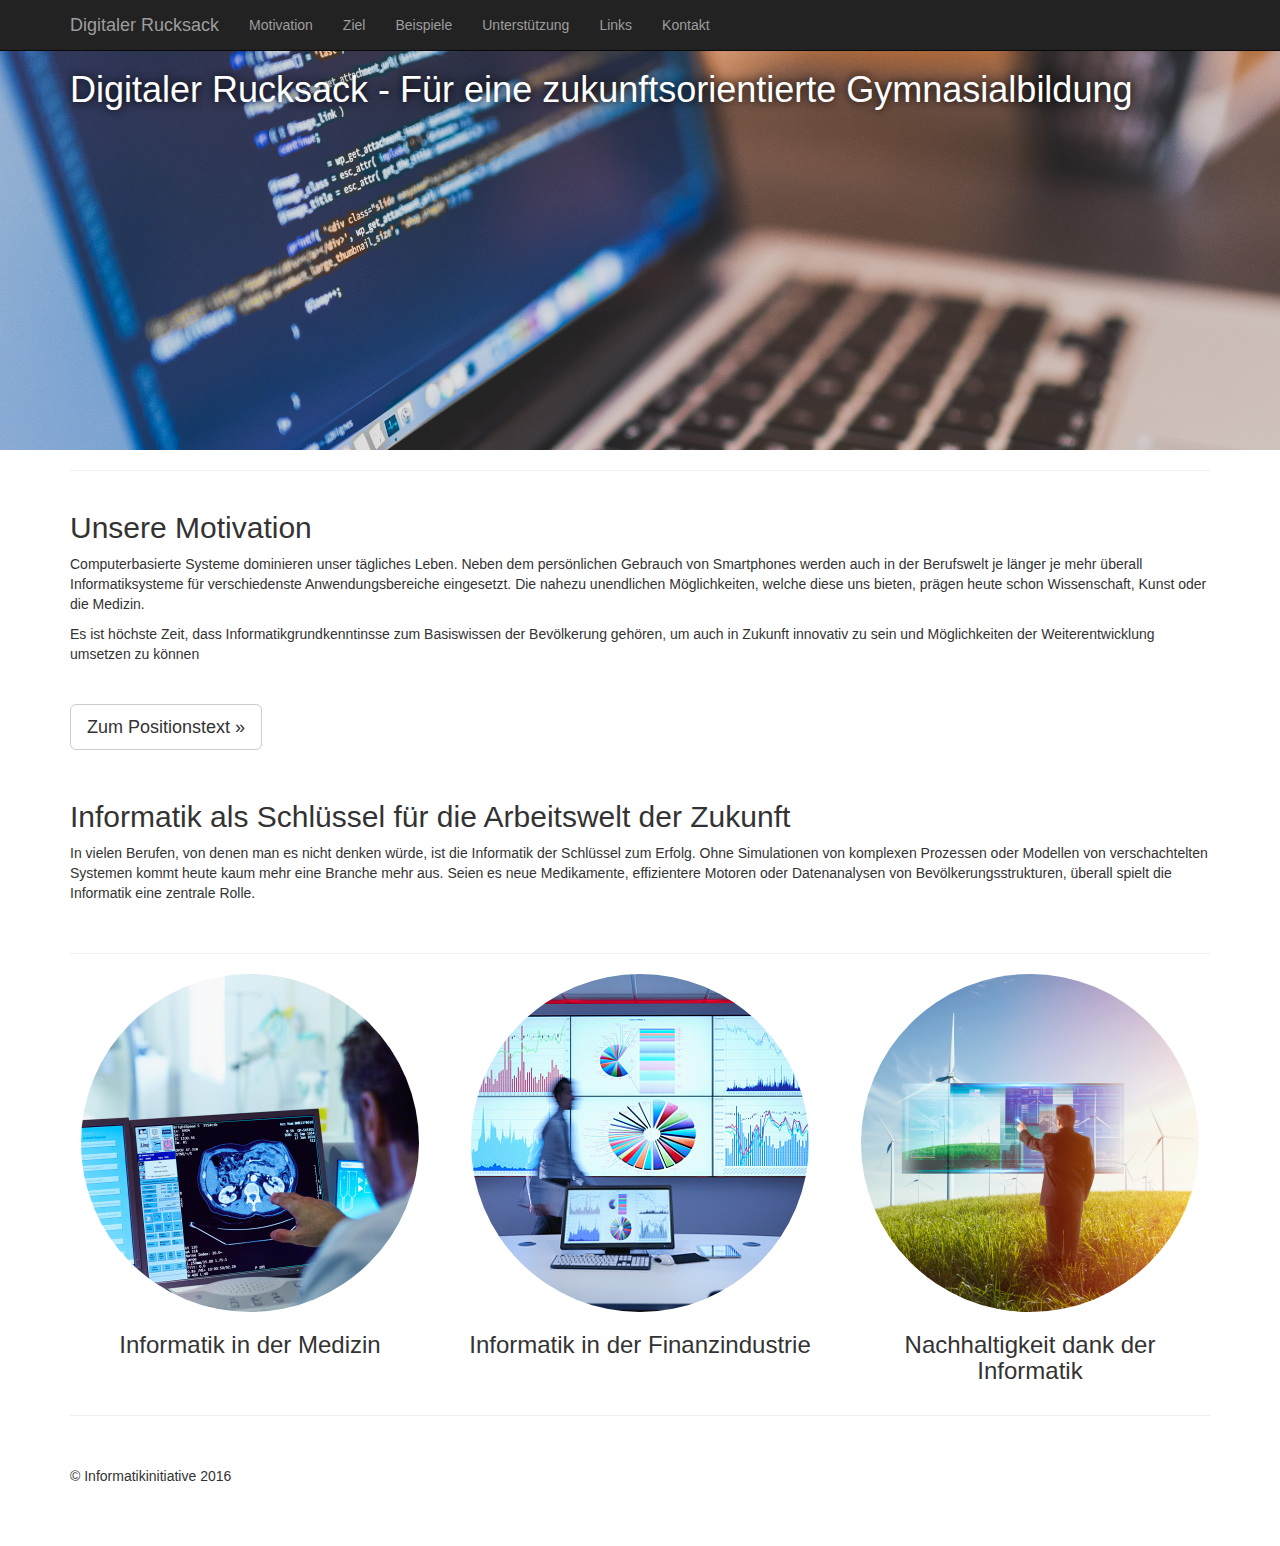
<file: index.html>
<!DOCTYPE html>
<html lang="en">

<head>

    <meta charset="utf-8">
    <meta http-equiv="X-UA-Compatible" content="IE=edge">
    <meta name="viewport" content="width=device-width, initial-scale=1">
    <meta name="description" content="Informatikinitiative">
    <meta name="author" content="Nicolas Degen">

    <title>Informatikinitiative - Für eine zukunftsorientierte Gymnasialbildung</title>

    <!-- Bootstrap Core CSS -->
    <link href="css/bootstrap.min.css" rel="stylesheet">

    <!-- Custom CSS -->
    <link href="css/business-frontpage.css" rel="stylesheet">

    <!-- HTML5 Shim and Respond.js IE8 support of HTML5 elements and media queries -->
    <!-- WARNING: Respond.js doesn't work if you view the page via file:// -->
    <!--[if lt IE 9]>
        <script src="https://oss.maxcdn.com/libs/html5shiv/3.7.0/html5shiv.js"></script>
        <script src="https://oss.maxcdn.com/libs/respond.js/1.4.2/respond.min.js"></script>
    <![endif]-->

</head>

<body>

    <!-- Navigation -->
    <nav class="navbar navbar-inverse navbar-fixed-top" role="navigation">
        <div class="container">
            <!-- Brand and toggle get grouped for better mobile display -->
            <div class="navbar-header">
                <button type="button" class="navbar-toggle" data-toggle="collapse" data-target="#bs-example-navbar-collapse-1">
                    <span class="sr-only">Toggle navigation</span>
                    <span class="icon-bar"></span>
                    <span class="icon-bar"></span>
                    <span class="icon-bar"></span>
                </button>
                <a class="navbar-brand" href="index.html">Digitaler Rucksack</a>
            </div>
            <!-- Collect the nav links, forms, and other content for toggling -->
            <div class="collapse navbar-collapse" id="bs-example-navbar-collapse-1">
                <ul class="nav navbar-nav">
                    <li>
                        <a href="motivation.html">Motivation</a>
                    </li>
                    <li>
                        <a href="ziel.html">Ziel</a>
                    </li>
                    <li>
                        <a href="beispiele.html">Beispiele</a>
                    </li>
                    <li>
                        <a href="unterstuetzung.html">Unterstützung</a>
                    </li>
                     <li>
                        <a href="links.html">Links</a>
                    </li>   				
                    <li>
                        <a href="kontakt.html">Kontakt</a>
                    </li>
                </ul>
            </div>
            <!-- /.navbar-collapse -->
        </div>
        <!-- /.container -->
    </nav>

    <!-- Image Background Page Header -->
    <!-- Note: The background image is set within the business-casual.css file. -->
    <header class="business-header">
        <div class="container">
            <div class="row">
                <div class="col-lg-12">
                    <h1 class="tagline">Digitaler Rucksack - Für eine zukunftsorientierte Gymnasialbildung</h1>
                </div>
            </div>
        </div>
    </header>

    <!-- Page Content -->
    <div class="container">

        <hr>

        <div class="row">
            <div class="col-sm-12">
                <h2>Unsere Motivation</h2>
                <p>Computerbasierte Systeme dominieren unser tägliches Leben. Neben dem persönlichen Gebrauch von Smartphones werden auch in der Berufswelt je länger je mehr überall Informatiksysteme für verschiedenste Anwendungsbereiche eingesetzt. Die nahezu unendlichen Möglichkeiten, welche diese uns bieten, prägen heute schon Wissenschaft, Kunst oder die Medizin.</p>
                <p>Es ist höchste Zeit, dass Informatikgrundkenntinsse zum Basiswissen der Bevölkerung gehören, um auch in Zukunft innovativ zu sein und Möglichkeiten der Weiterentwicklung umsetzen zu können</p>
				<p><br></p>
                <p>
                    <a class="btn btn-default btn-lg" href="motivation.html">Zum Positionstext &raquo;</a>
                </p>
                <p><br></p>
				
                <h2>Informatik als Schlüssel für die Arbeitswelt der Zukunft</h2>
                <p>In vielen Berufen, von denen man es nicht denken würde, ist die Informatik der Schlüssel zum Erfolg. Ohne Simulationen von komplexen Prozessen oder Modellen von verschachtelten Systemen kommt heute kaum mehr eine Branche mehr aus. Seien es neue Medikamente, effizientere Motoren oder Datenanalysen von Bevölkerungsstrukturen, überall spielt die Informatik eine zentrale Rolle.</p>
                <br>
            </div>
        </div>
        <!-- /.row -->

        <hr>

        <div class="row">
            <div class="col-sm-4">
                <img class="img-circle img-responsive img-center" src="images/medicine.jpg" alt="">
                <h3 align=center>Informatik in der Medizin</h3>
            </div>
            <div class="col-sm-4">
                <img class="img-circle img-responsive img-center" src="images/business.jpg" alt="">
                <h3 align=center>Informatik in der Finanzindustrie</h3>
            </div>
            <div class="col-sm-4">
                <img class="img-circle img-responsive img-center" src="images/mixedracebusinessman.jpg" alt="">
                <h3 align=center>Nachhaltigkeit dank der Informatik</h3>
            </div>
        </div>
        <!-- /.row -->

        <hr>

        <!-- Footer -->
        <footer>
            <div class="row">
                <div class="col-lg-12">
                    <p>&copy; Informatikinitiative 2016</p>
                </div>
            </div>
            <!-- /.row -->
        </footer>

    </div>
    <!-- /.container -->

    <!-- jQuery -->
    <script src="js/jquery.js"></script>

    <!-- Bootstrap Core JavaScript -->
    <script src="js/bootstrap.min.js"></script>

</body>

</html>
</file>
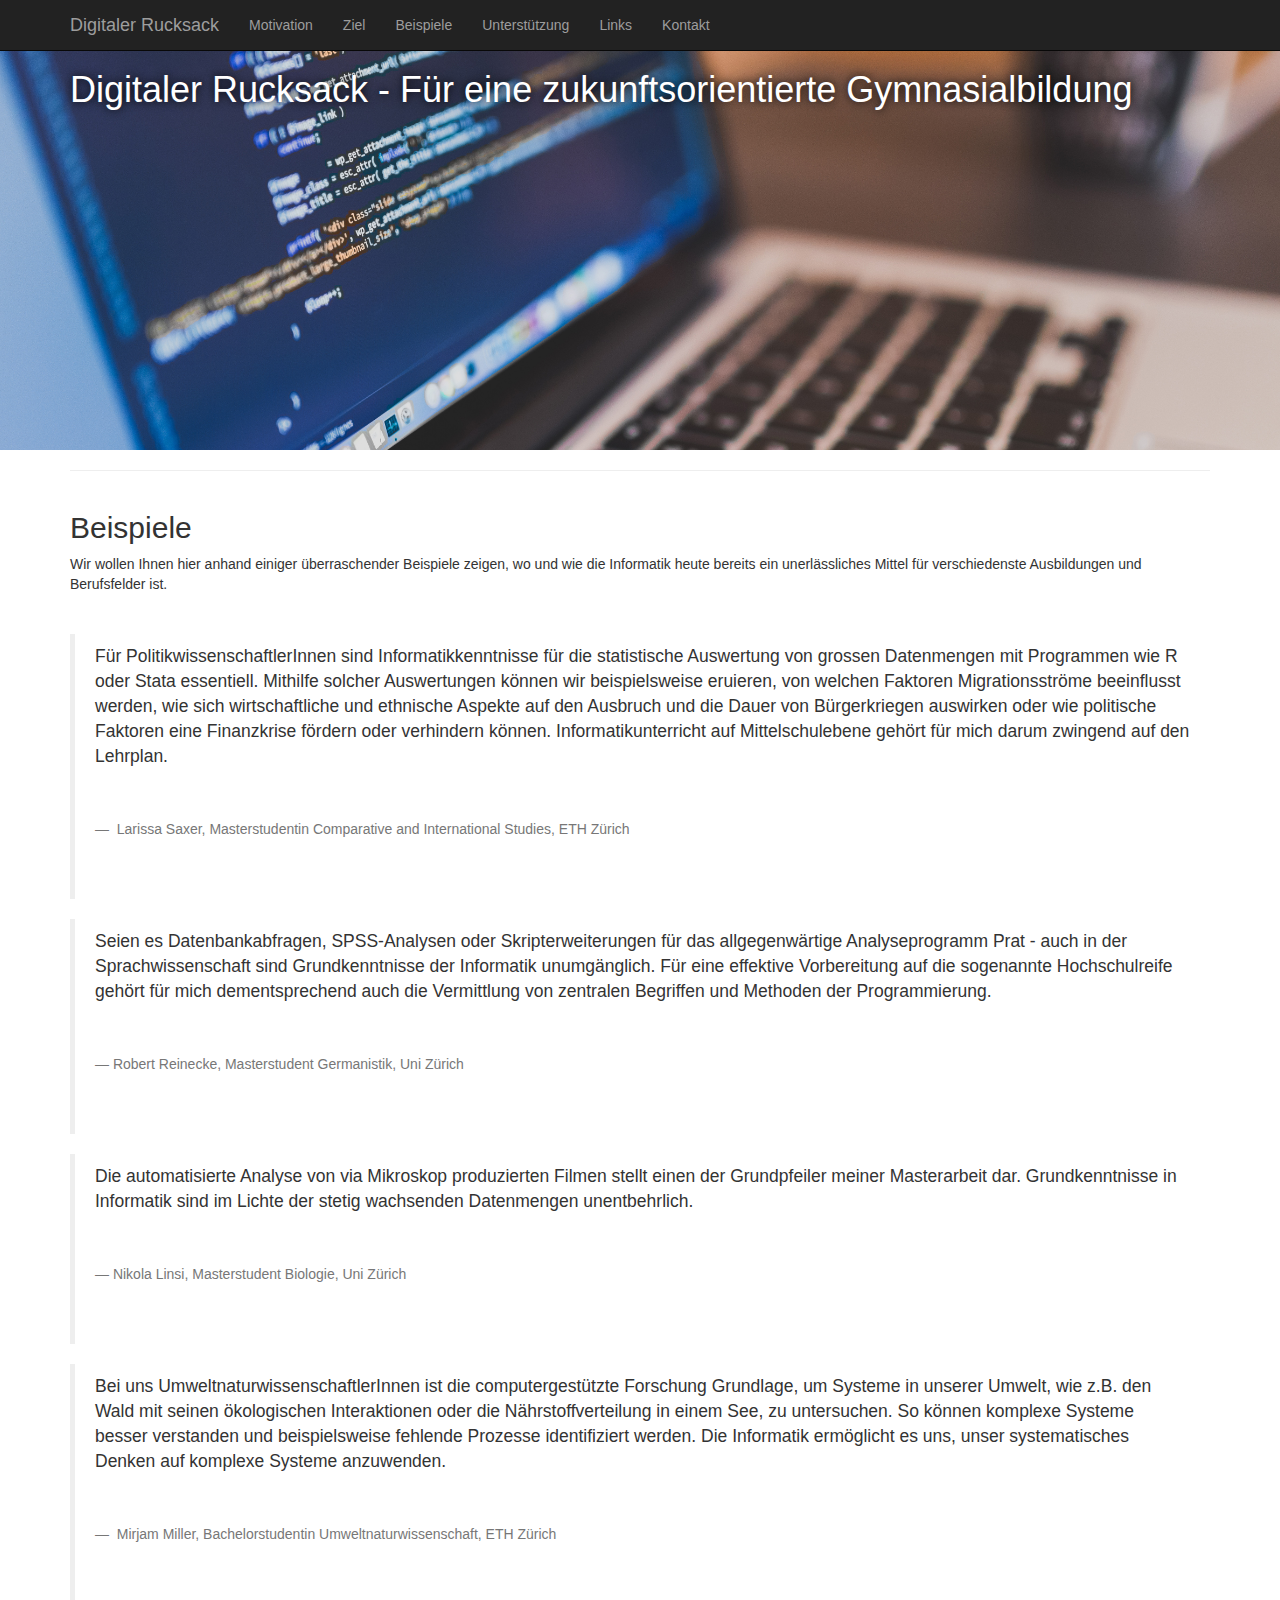
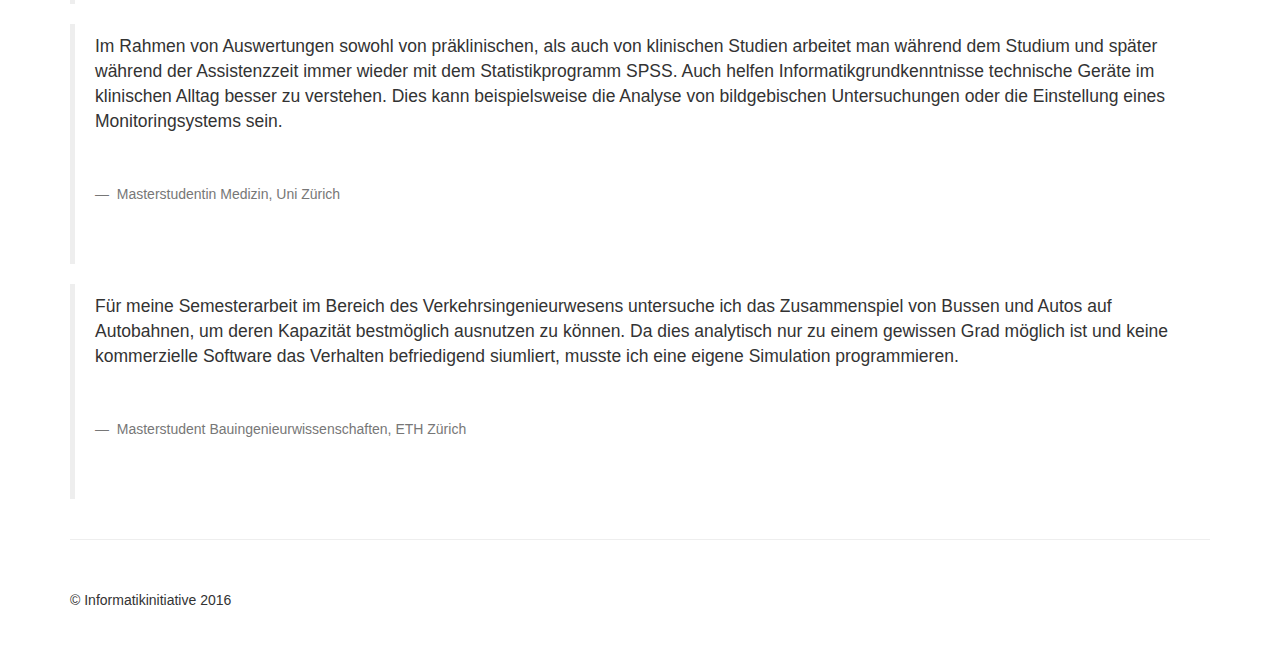
<file: beispiele.html>
<!DOCTYPE html>
<html lang="en">

<head>

    <meta charset="utf-8">
    <meta http-equiv="X-UA-Compatible" content="IE=edge">
    <meta name="viewport" content="width=device-width, initial-scale=1">
    <meta name="description" content="Informatikinitiative">
    <meta name="author" content="Nicolas Degen">

    <title>Informatikinitiative - Für eine zukunftsorientierte Gymnasialbildung</title>

    <!-- Bootstrap Core CSS -->
    <link href="css/bootstrap.min.css" rel="stylesheet">

    <!-- Custom CSS -->
    <link href="css/business-frontpage.css" rel="stylesheet">

    <!-- HTML5 Shim and Respond.js IE8 support of HTML5 elements and media queries -->
    <!-- WARNING: Respond.js doesn't work if you view the page via file:// -->
    <!--[if lt IE 9]>
        <script src="https://oss.maxcdn.com/libs/html5shiv/3.7.0/html5shiv.js"></script>
        <script src="https://oss.maxcdn.com/libs/respond.js/1.4.2/respond.min.js"></script>
    <![endif]-->

</head>

<body>

    <!-- Navigation -->
    <nav class="navbar navbar-inverse navbar-fixed-top" role="navigation">
        <div class="container">
            <!-- Brand and toggle get grouped for better mobile display -->
            <div class="navbar-header">
                <button type="button" class="navbar-toggle" data-toggle="collapse" data-target="#bs-example-navbar-collapse-1">
                    <span class="sr-only">Toggle navigation</span>
                    <span class="icon-bar"></span>
                    <span class="icon-bar"></span>
                    <span class="icon-bar"></span>
                </button>
                <a class="navbar-brand" href="index.html">Digitaler Rucksack</a>
            </div>
            <!-- Collect the nav links, forms, and other content for toggling -->
            <div class="collapse navbar-collapse" id="bs-example-navbar-collapse-1">
                <ul class="nav navbar-nav">
                    <li>
                        <a href="motivation.html">Motivation</a>
                    </li>
                    <li>
                        <a href="ziel.html">Ziel</a>
                    </li>
                    <li>
                        <a href="beispiele.html">Beispiele</a>
                    </li>
                    <li>
                        <a href="unterstuetzung.html">Unterstützung</a>
                    </li>
                    <li>
                        <a href="links.html">Links</a>
                    </li> 				
                    <li>
                        <a href="kontakt.html">Kontakt</a>
                    </li>
                </ul>
            </div>
            <!-- /.navbar-collapse -->
        </div>
        <!-- /.container -->
    </nav>

    <!-- Image Background Page Header -->
    <!-- Note: The background image is set within the business-casual.css file. -->
    <header class="business-header">
        <div class="container">
            <div class="row">
                <div class="col-lg-12">
                    <h1 class="tagline">Digitaler Rucksack - Für eine zukunftsorientierte Gymnasialbildung</h1>
                </div>
            </div>
        </div>
    </header>

    <!-- Page Content -->
    <div class="container">

        <hr>

        <div class="row">
            <div class="col-sm-12">
                <h2>Beispiele</h2>
                <p>Wir wollen Ihnen hier anhand einiger überraschender Beispiele zeigen, wo und wie die Informatik heute bereits ein unerlässliches Mittel für verschiedenste Ausbildungen und Berufsfelder ist.</p>
				<p><br></p>
				
				<blockquote>
				<p>Für PolitikwissenschaftlerInnen sind Informatikkenntnisse für die statistische Auswertung von grossen Datenmengen mit Programmen wie R oder Stata essentiell. Mithilfe solcher Auswertungen können wir beispielsweise eruieren, von welchen Faktoren Migrationsströme beeinflusst werden, wie sich wirtschaftliche und ethnische Aspekte auf den Ausbruch und die Dauer von Bürgerkriegen auswirken oder wie politische Faktoren eine Finanzkrise fördern oder verhindern können. Informatikunterricht auf Mittelschulebene gehört für mich darum zwingend auf den Lehrplan. 
				</p>
				<footer> Larissa Saxer, Masterstudentin Comparative and International Studies, ETH Zürich</footer>
				</blockquote>
				
				<blockquote>
				<p>Seien es Datenbankabfragen, SPSS-Analysen oder Skripterweiterungen für das allgegenwärtige Analyseprogramm Prat - auch in der Sprachwissenschaft sind Grundkenntnisse der Informatik unumgänglich. Für eine effektive Vorbereitung auf die sogenannte Hochschulreife gehört für mich dementsprechend auch die Vermittlung von zentralen Begriffen und Methoden der Programmierung.
				</p>
				<footer>Robert Reinecke, Masterstudent Germanistik, Uni Zürich</footer>
				</blockquote>
				
				<blockquote>
				<p>Die automatisierte Analyse von via Mikroskop produzierten Filmen stellt einen der Grundpfeiler meiner Masterarbeit dar. Grundkenntnisse in Informatik sind im Lichte der stetig wachsenden Datenmengen unentbehrlich.
				</p>
				<footer>Nikola Linsi, Masterstudent Biologie, Uni Zürich</footer>
				</blockquote>
				
				<blockquote>
				<p>Bei uns UmweltnaturwissenschaftlerInnen ist die computergestützte Forschung Grundlage, um Systeme in unserer Umwelt, wie z.B. den Wald mit seinen ökologischen Interaktionen oder die Nährstoffverteilung in einem See, zu untersuchen. So können komplexe Systeme besser verstanden und beispielsweise fehlende Prozesse identifiziert werden. Die Informatik ermöglicht es uns, unser systematisches Denken auf komplexe Systeme anzuwenden.
				</p>
				<footer> Mirjam Miller, Bachelorstudentin Umweltnaturwissenschaft, ETH Zürich</footer>
				</blockquote>

				<blockquote>
				<p>Im Rahmen von Auswertungen sowohl von präklinischen, als auch von klinischen Studien arbeitet man während dem Studium und später während der Assistenzzeit immer wieder mit dem Statistikprogramm SPSS. Auch helfen Informatikgrundkenntnisse technische Geräte im klinischen Alltag besser zu verstehen. Dies kann beispielsweise die Analyse von bildgebischen Untersuchungen oder die Einstellung eines Monitoringsystems sein.
				</p>
				<footer> Masterstudentin Medizin, Uni Zürich</footer>
				</blockquote>
				
				<blockquote>
				<p>Für meine Semesterarbeit im Bereich des Verkehrsingenieurwesens untersuche ich das Zusammenspiel von Bussen und Autos auf Autobahnen, um deren Kapazität bestmöglich ausnutzen zu können. Da dies analytisch nur zu einem gewissen Grad möglich ist und keine kommerzielle Software das Verhalten befriedigend siumliert, musste ich eine eigene Simulation programmieren.
				</p>
				<footer> Masterstudent Bauingenieurwissenschaften, ETH Zürich</footer>
				</blockquote>

            </div>
        </div>
        <!-- /.row -->

        <hr>

        <!-- Footer -->
        <footer>
            <div class="row">
                <div class="col-lg-12">
                    <p>&copy; Informatikinitiative 2016</p>
                </div>
            </div>
            <!-- /.row -->
        </footer>

    </div>
    <!-- /.container -->

    <!-- jQuery -->
    <script src="js/jquery.js"></script>

    <!-- Bootstrap Core JavaScript -->
    <script src="js/bootstrap.min.js"></script>

</body>

</html>
</file>
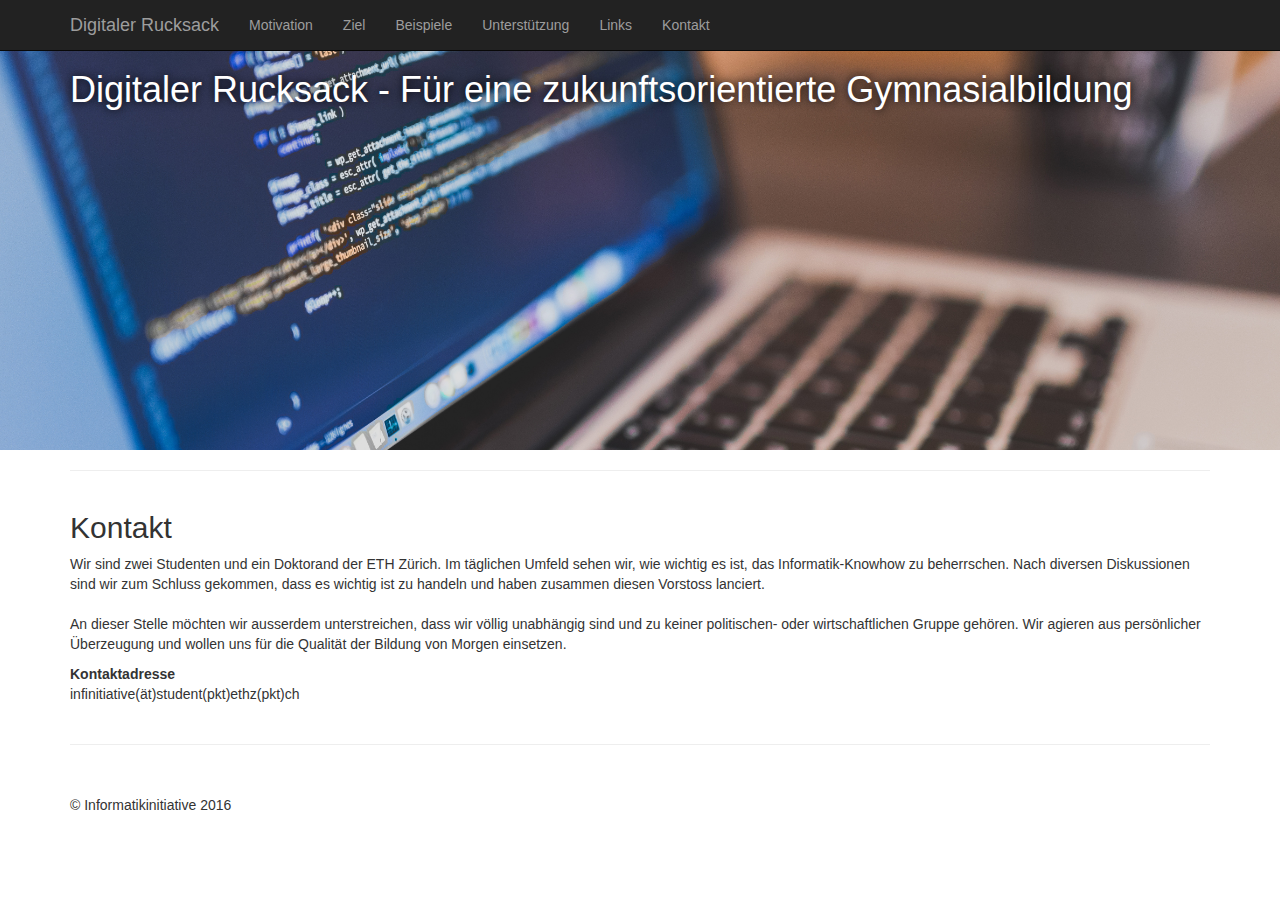
<file: kontakt.html>
<!DOCTYPE html>
<html lang="en">

<head>

    <meta charset="utf-8">
    <meta http-equiv="X-UA-Compatible" content="IE=edge">
    <meta name="viewport" content="width=device-width, initial-scale=1">
    <meta name="description" content="Informatikinitiative">
    <meta name="author" content="Nicolas Degen">

    <title>Informatikinitiative - Für eine zukunftsorientierte Gymnasialbildung</title>

    <!-- Bootstrap Core CSS -->
    <link href="css/bootstrap.min.css" rel="stylesheet">

    <!-- Custom CSS -->
    <link href="css/business-frontpage.css" rel="stylesheet">

    <!-- HTML5 Shim and Respond.js IE8 support of HTML5 elements and media queries -->
    <!-- WARNING: Respond.js doesn't work if you view the page via file:// -->
    <!--[if lt IE 9]>
        <script src="https://oss.maxcdn.com/libs/html5shiv/3.7.0/html5shiv.js"></script>
        <script src="https://oss.maxcdn.com/libs/respond.js/1.4.2/respond.min.js"></script>
    <![endif]-->

</head>

<body>

    <!-- Navigation -->
    <nav class="navbar navbar-inverse navbar-fixed-top" role="navigation">
        <div class="container">
            <!-- Brand and toggle get grouped for better mobile display -->
            <div class="navbar-header">
                <button type="button" class="navbar-toggle" data-toggle="collapse" data-target="#bs-example-navbar-collapse-1">
                    <span class="sr-only">Toggle navigation</span>
                    <span class="icon-bar"></span>
                    <span class="icon-bar"></span>
                    <span class="icon-bar"></span>
                </button>
                <a class="navbar-brand" href="index.html">Digitaler Rucksack</a>
            </div>
            <!-- Collect the nav links, forms, and other content for toggling -->
            <div class="collapse navbar-collapse" id="bs-example-navbar-collapse-1">
                <ul class="nav navbar-nav">
                    <li>
                        <a href="motivation.html">Motivation</a>
                    </li>
                    <li>
                        <a href="ziel.html">Ziel</a>
                    </li>
                    <li>
                        <a href="beispiele.html">Beispiele</a>
                    </li>
                    <li>
                        <a href="unterstuetzung.html">Unterstützung</a>
                    </li>
                    <li>
                        <a href="links.html">Links</a>
                    </li> 
                    <li>
                        <a href="kontakt.html">Kontakt</a>
                    </li>
                </ul>
            </div>
            <!-- /.navbar-collapse -->
        </div>
        <!-- /.container -->
    </nav>

    <!-- Image Background Page Header -->
    <!-- Note: The background image is set within the business-casual.css file. -->
    <header class="business-header">
        <div class="container">
            <div class="row">
                <div class="col-lg-12">
                    <h1 class="tagline">Digitaler Rucksack - Für eine zukunftsorientierte Gymnasialbildung</h1>
                </div>
            </div>
        </div>
    </header>

    <!-- Page Content -->
    <div class="container">

        <hr>

        <div class="row">
            <div class="col-sm-12">
                <h2>Kontakt</h2>
                <p>Wir sind zwei Studenten und ein Doktorand der ETH Zürich. Im täglichen Umfeld sehen wir, wie wichtig es ist, das Informatik-Knowhow zu beherrschen. Nach diversen Diskussionen sind wir zum Schluss gekommen, dass es wichtig ist zu handeln und haben zusammen diesen Vorstoss lanciert.
                <br><br>
                An dieser Stelle möchten wir ausserdem unterstreichen, dass wir völlig unabhängig sind und zu keiner politischen- oder wirtschaftlichen Gruppe gehören. Wir agieren aus persönlicher Überzeugung und wollen uns für die Qualität der Bildung von Morgen einsetzen.
                </p>
				
				<address>
				<strong>Kontaktadresse</strong><br>
				infinitiative(ät)student(pkt)ethz(pkt)ch
				</address>

            </div>
        </div>
        <!-- /.row -->

        <hr>


        <!-- Footer -->
        <footer>
            <div class="row">
                <div class="col-lg-12">
                    <p>&copy; Informatikinitiative 2016</p>
                </div>
            </div>
            <!-- /.row -->
        </footer>

    </div>
    <!-- /.container -->

    <!-- jQuery -->
    <script src="js/jquery.js"></script>

    <!-- Bootstrap Core JavaScript -->
    <script src="js/bootstrap.min.js"></script>

</body>

</html>
</file>
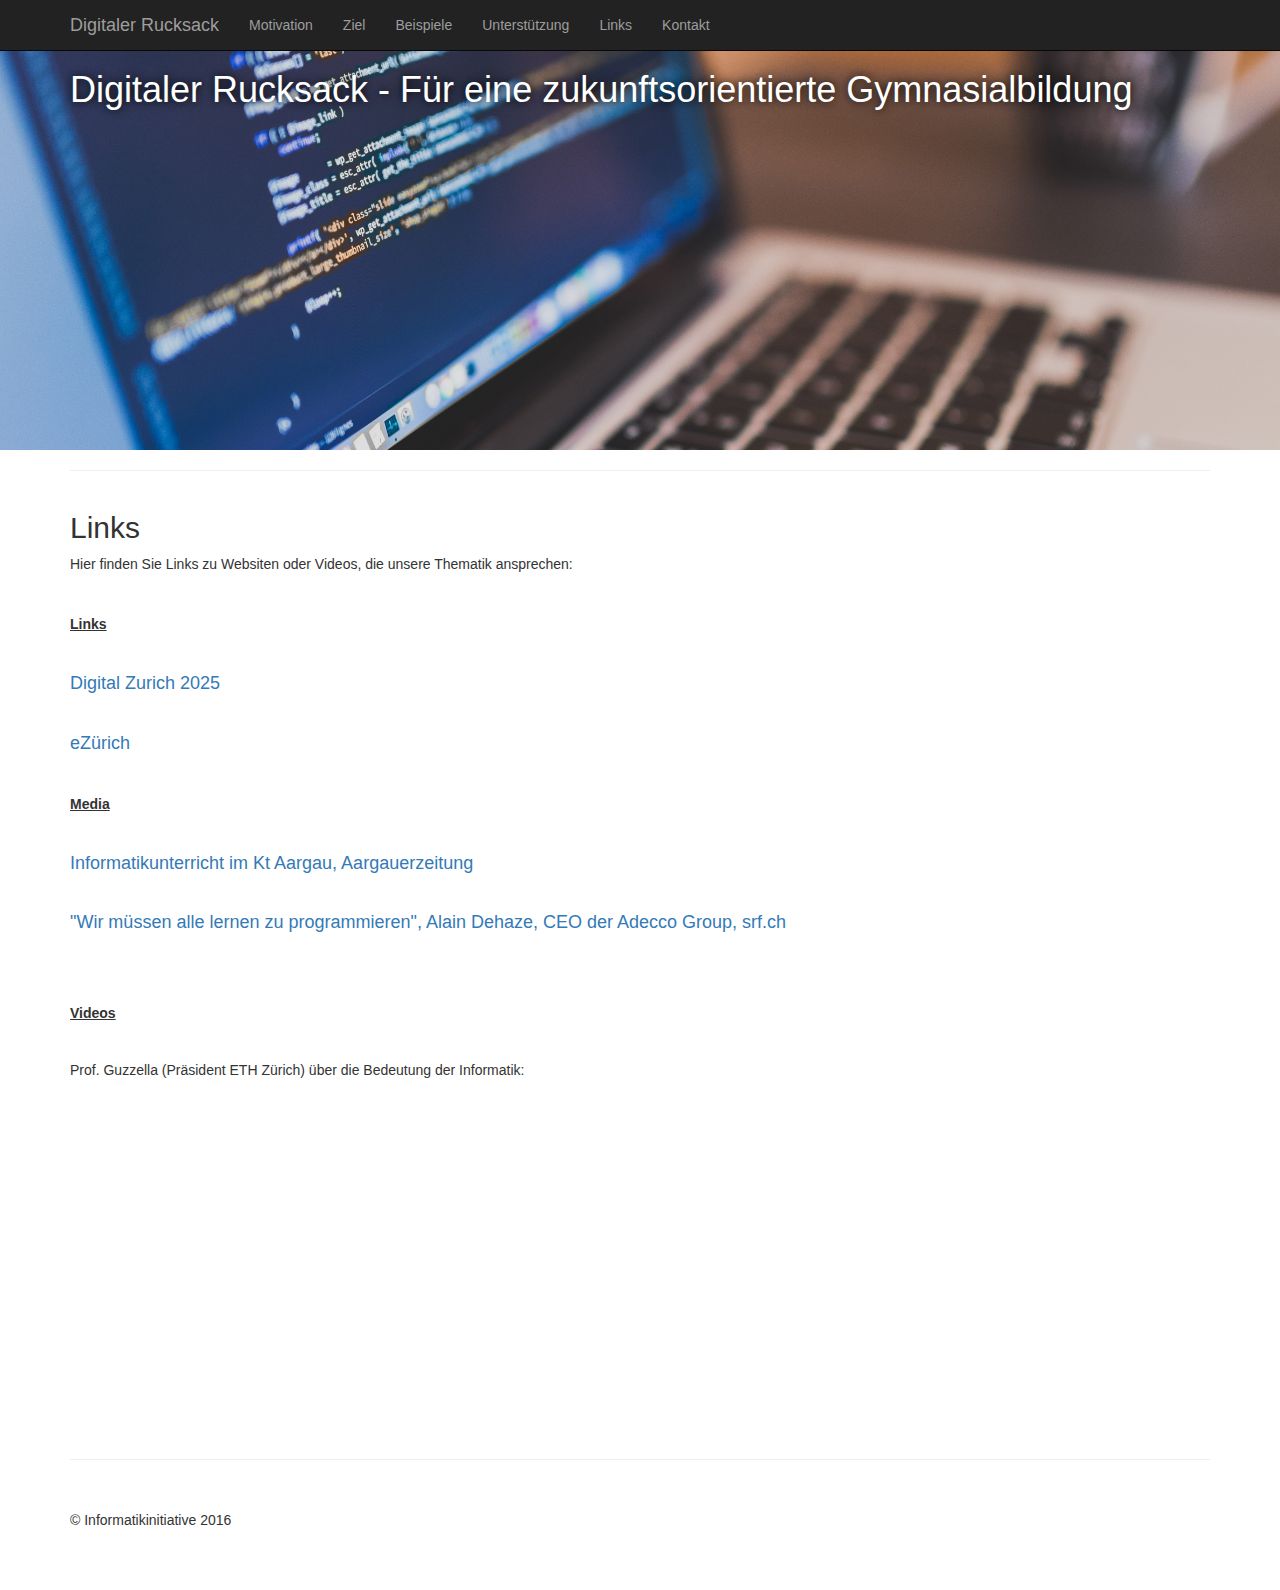
<file: links.html>
<!DOCTYPE html>
<html lang="en">

<head>

    <meta charset="utf-8">
    <meta http-equiv="X-UA-Compatible" content="IE=edge">
    <meta name="viewport" content="width=device-width, initial-scale=1">
    <meta name="description" content="Informatikinitiative">
    <meta name="author" content="Nicolas Degen">

    <title>Informatikinitiative - Für eine zukunftsorientierte Gymnasialbildung</title>

    <!-- Bootstrap Core CSS -->
    <link href="css/bootstrap.min.css" rel="stylesheet">

    <!-- Custom CSS -->
    <link href="css/business-frontpage.css" rel="stylesheet">

    <!-- HTML5 Shim and Respond.js IE8 support of HTML5 elements and media queries -->
    <!-- WARNING: Respond.js doesn't work if you view the page via file:// -->
    <!--[if lt IE 9]>
        <script src="https://oss.maxcdn.com/libs/html5shiv/3.7.0/html5shiv.js"></script>
        <script src="https://oss.maxcdn.com/libs/respond.js/1.4.2/respond.min.js"></script>
    <![endif]-->

</head>

<body>

    <!-- Navigation -->
    <nav class="navbar navbar-inverse navbar-fixed-top" role="navigation">
        <div class="container">
            <!-- Brand and toggle get grouped for better mobile display -->
            <div class="navbar-header">
                <button type="button" class="navbar-toggle" data-toggle="collapse" data-target="#bs-example-navbar-collapse-1">
                    <span class="sr-only">Toggle navigation</span>
                    <span class="icon-bar"></span>
                    <span class="icon-bar"></span>
                    <span class="icon-bar"></span>
                </button>
                <a class="navbar-brand" href="index.html">Digitaler Rucksack</a>
            </div>
            <!-- Collect the nav links, forms, and other content for toggling -->
            <div class="collapse navbar-collapse" id="bs-example-navbar-collapse-1">
                <ul class="nav navbar-nav">
                    <li>
                        <a href="motivation.html">Motivation</a>
                    </li>
                    <li>
                        <a href="ziel.html">Ziel</a>
                    </li>
                    <li>
                        <a href="beispiele.html">Beispiele</a>
                    </li>
                    <li>
                        <a href="unterstuetzung.html">Unterstützung</a>
                    </li>					
                    <li>
                        <a href="links.html">Links</a>
                    </li> 
                    <li>
                        <a href="kontakt.html">Kontakt</a>
                    </li>
                </ul>
            </div>
            <!-- /.navbar-collapse -->
        </div>
        <!-- /.container -->
    </nav>

    <!-- Image Background Page Header -->
    <!-- Note: The background image is set within the business-casual.css file. -->
    <header class="business-header">
        <div class="container">
            <div class="row">
                <div class="col-lg-12">
                    <h1 class="tagline">Digitaler Rucksack - Für eine zukunftsorientierte Gymnasialbildung</h1>
                </div>
            </div>
        </div>
    </header>

    <!-- Page Content -->
    <div class="container">

        <hr>

        <div class="row">
            <div class="col-sm-12">
                <h2>Links</h2>
                <p>Hier finden Sie Links zu Websiten oder Videos, die unsere Thematik ansprechen:</p>
				<p><br></p>
                <p><b><u>Links</u></b></p><p><br></p>
                <p><a href="http://digitalzurich2025.com/" target="_blank"> <h4>Digital Zurich 2025</h4></a></p><p><br></p>
                <p><a href="http://www.awa.zh.ch/internet/volkswirtschaftsdirektion/awa/de/ezuerich/ueber_ezuerich.html" target="_blank"> <h4>eZürich</h4></a></p><p><br></p>
                <p><b><u>Media</u></b></p><p><br></p>
                <p><a href="http://www.aargauerzeitung.ch/aargau/kanton-aargau/in-der-schweiz-einzigartig-informatik-wird-zum-pflichtfach-an-aargauer-kantis-129707121" target="_blank"> <h4>Informatikunterricht im Kt Aargau, Aargauerzeitung</h4></a></p><p><br></p>
                <p><a href="http://www.srf.ch/news/wirtschaft/adecco-chef-wir-muessen-alle-lernen-software-zu-programmieren" target="_blank"> <h4>"Wir müssen alle lernen zu programmieren", Alain Dehaze, CEO der Adecco Group, srf.ch</h4></a></p><p><br></p>
                <p><br></p>
                <p><b><u>Videos</u></b></p><p><br></p>

                <p><h5>Prof. Guzzella (Präsident ETH Zürich) über die Bedeutung der Informatik:</h5><br><iframe width="560" height="315" src="https://www.youtube.com/embed/z-OQ2ZrX_GM" frameborder="0" allowfullscreen></iframe></p>
                <!--<p><a href="http://digitalzurich2025.com/" > <h4>Digital Zurich 2025</h4></p>-->

            </div>
        </div>
        <!-- /.row -->

        <hr>

        <!-- Footer -->
        <footer>
            <div class="row">
                <div class="col-lg-12">
                    <p>&copy; Informatikinitiative 2016</p>
                </div>
            </div>
            <!-- /.row -->
        </footer>

    </div>
    <!-- /.container -->

    <!-- jQuery -->
    <script src="js/jquery.js"></script>

    <!-- Bootstrap Core JavaScript -->
    <script src="js/bootstrap.min.js"></script>

</body>

</html>
</file>
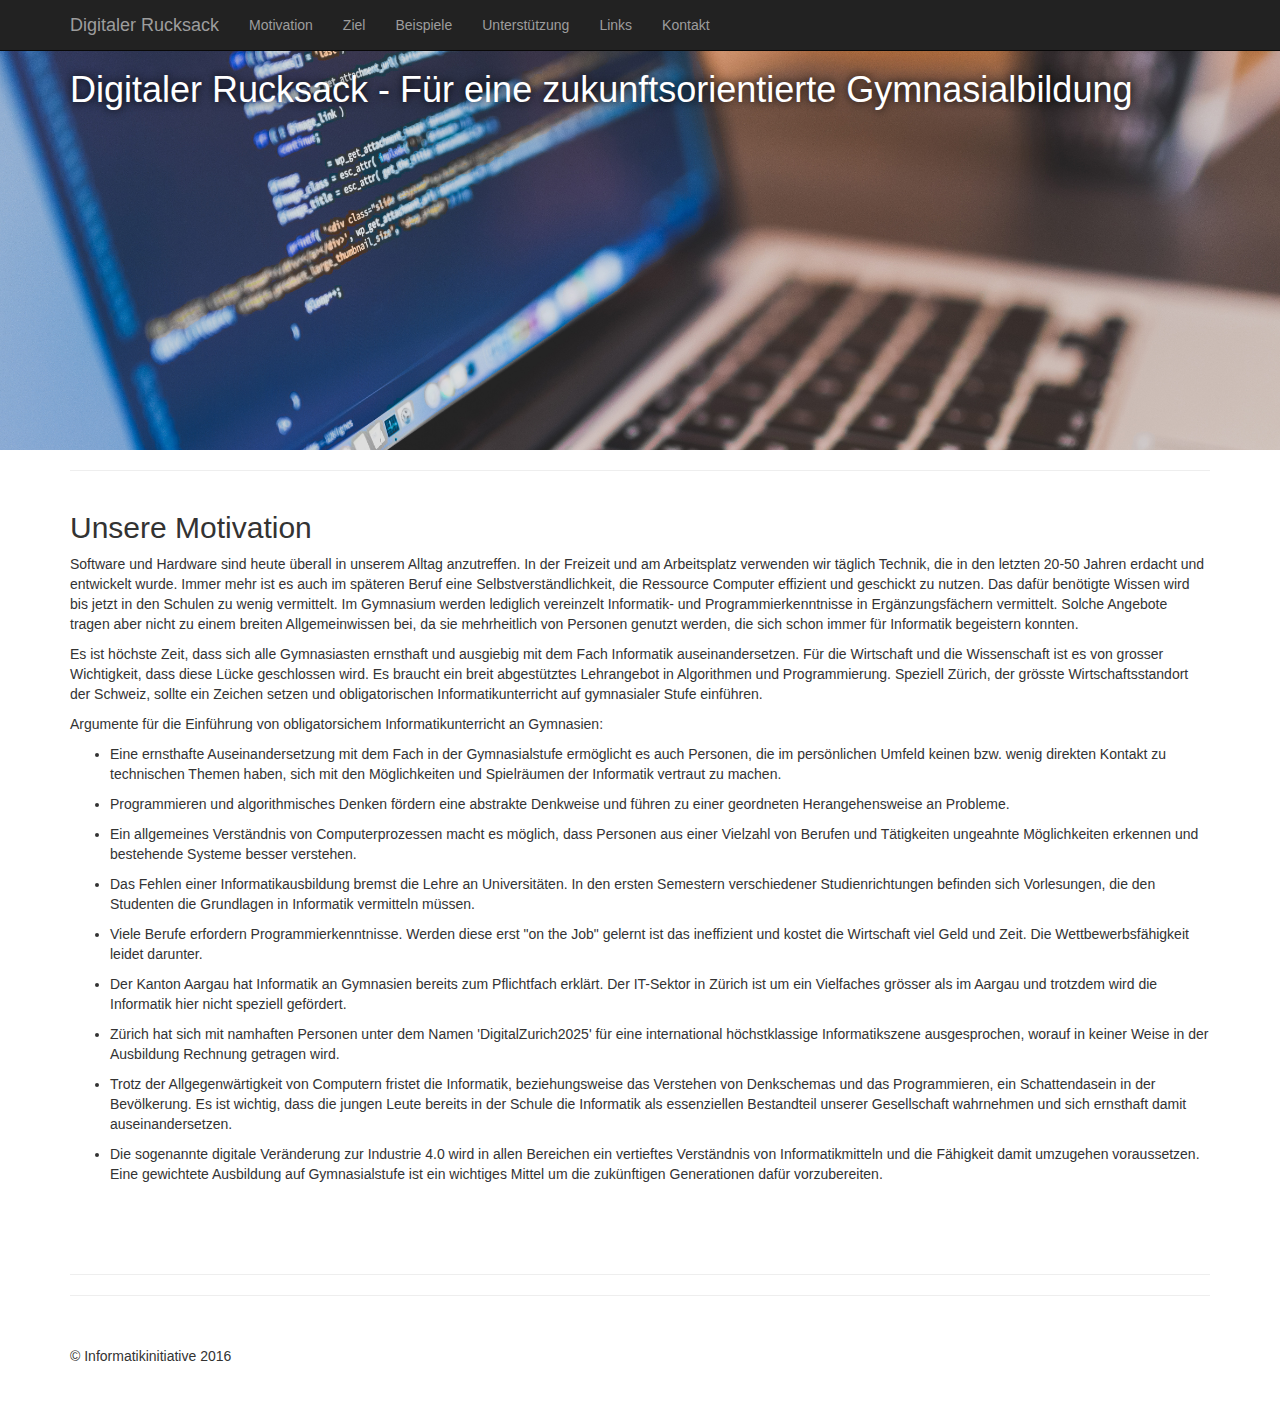
<file: motivation.html>
<!DOCTYPE html>
<html lang="en">

<head>

    <meta charset="utf-8">
    <meta http-equiv="X-UA-Compatible" content="IE=edge">
    <meta name="viewport" content="width=device-width, initial-scale=1">
    <meta name="description" content="Informatikinitiative">
    <meta name="author" content="Nicolas Degen">

    <title>Informatikinitiative - Für eine zukunftsorientierte Gymnasialbildung</title>

    <!-- Bootstrap Core CSS -->
    <link href="css/bootstrap.min.css" rel="stylesheet">

    <!-- Custom CSS -->
    <link href="css/business-frontpage.css" rel="stylesheet">

    <!-- HTML5 Shim and Respond.js IE8 support of HTML5 elements and media queries -->
    <!-- WARNING: Respond.js doesn't work if you view the page via file:// -->
    <!--[if lt IE 9]>
        <script src="https://oss.maxcdn.com/libs/html5shiv/3.7.0/html5shiv.js"></script>
        <script src="https://oss.maxcdn.com/libs/respond.js/1.4.2/respond.min.js"></script>
    <![endif]-->

</head>

<body>

    <!-- Navigation -->
    <nav class="navbar navbar-inverse navbar-fixed-top" role="navigation">
        <div class="container">
            <!-- Brand and toggle get grouped for better mobile display -->
            <div class="navbar-header">
                <button type="button" class="navbar-toggle" data-toggle="collapse" data-target="#bs-example-navbar-collapse-1">
                    <span class="sr-only">Toggle navigation</span>
                    <span class="icon-bar"></span>
                    <span class="icon-bar"></span>
                    <span class="icon-bar"></span>
                </button>
                <a class="navbar-brand" href="index.html">Digitaler Rucksack</a>
            </div>
            <!-- Collect the nav links, forms, and other content for toggling -->
            <div class="collapse navbar-collapse" id="bs-example-navbar-collapse-1">
                <ul class="nav navbar-nav">
                    <li>
                        <a href="motivation.html">Motivation</a>
                    </li>
                    <li>
                        <a href="ziel.html">Ziel</a>
                    </li>
                    <li>
                        <a href="beispiele.html">Beispiele</a>
                    </li>
                    <li>
                        <a href="unterstuetzung.html">Unterstützung</a>
                    </li>
                    <li>
                        <a href="links.html">Links</a>
                    </li> 
                    <li>
                        <a href="kontakt.html">Kontakt</a>
                    </li>
                </ul>
            </div>
            <!-- /.navbar-collapse -->
        </div>
        <!-- /.container -->
    </nav>

    <!-- Image Background Page Header -->
    <!-- Note: The background image is set within the business-casual.css file. -->
    <header class="business-header">
        <div class="container">
            <div class="row">
                <div class="col-lg-12">
                    <h1 class="tagline">Digitaler Rucksack - Für eine zukunftsorientierte Gymnasialbildung</h1>
                </div>
            </div>
        </div>
    </header>

    <!-- Page Content -->
    <div class="container">

        <hr>

        <div class="row">
            <div class="col-sm-12">
                <h2>Unsere Motivation</h2>
                <p>Software und Hardware sind heute überall in unserem Alltag anzutreffen. In der Freizeit und am Arbeitsplatz verwenden wir täglich Technik, die in den letzten 20-50 Jahren erdacht und entwickelt wurde. Immer mehr ist es auch im späteren Beruf eine Selbstverständlichkeit, die Ressource Computer effizient und geschickt zu nutzen. Das dafür benötigte Wissen wird bis jetzt in den Schulen zu wenig vermittelt. Im Gymnasium werden lediglich vereinzelt Informatik- und Programmierkenntnisse in Ergänzungsfächern vermittelt. Solche Angebote tragen aber nicht zu einem breiten Allgemeinwissen bei, da sie mehrheitlich von Personen genutzt werden, die sich schon immer für Informatik begeistern konnten. </p>
				<p>Es ist höchste Zeit, dass sich alle Gymnasiasten ernsthaft und ausgiebig mit dem Fach Informatik auseinandersetzen. Für die Wirtschaft und die Wissenschaft ist es von grosser Wichtigkeit, dass diese Lücke geschlossen wird. Es braucht ein breit abgestütztes Lehrangebot in Algorithmen und Programmierung. Speziell Zürich, der grösste Wirtschaftsstandort der Schweiz, sollte ein Zeichen setzen und obligatorischen Informatikunterricht auf gymnasialer Stufe einführen. </p>
				<p>Argumente für die Einführung von obligatorsichem Informatikunterricht an Gymnasien:</p>

				<p><ul><li>Eine ernsthafte Auseinandersetzung mit dem Fach in der Gymnasialstufe ermöglicht es auch Personen, die im persönlichen Umfeld keinen bzw. wenig direkten Kontakt zu technischen Themen haben, sich mit den Möglichkeiten und Spielräumen der Informatik vertraut zu machen.</li></ul></p>
				<p><ul><li>Programmieren und algorithmisches Denken fördern eine abstrakte Denkweise und führen zu einer geordneten Herangehensweise an Probleme.  </li></ul></p>
				<p><ul><li>Ein allgemeines Verständnis von Computerprozessen macht es möglich, dass Personen aus einer Vielzahl von Berufen und Tätigkeiten ungeahnte Möglichkeiten erkennen und bestehende Systeme besser verstehen.</li></ul></p>
				<p><ul><li>Das Fehlen einer Informatikausbildung bremst die Lehre an Universitäten. In den ersten Semestern verschiedener Studienrichtungen befinden sich  Vorlesungen, die den Studenten die Grundlagen in Informatik vermitteln müssen.</li></ul></p>
				<p><ul><li>Viele Berufe erfordern Programmierkenntnisse. Werden diese erst "on the Job" gelernt ist das ineffizient und kostet die Wirtschaft viel Geld und Zeit. Die Wettbewerbsfähigkeit leidet darunter.</li></ul></p>
				<p><ul><li>Der Kanton Aargau hat Informatik an Gymnasien bereits zum Pflichtfach erklärt. Der IT-Sektor in Zürich ist um ein Vielfaches grösser als im Aargau und trotzdem wird die Informatik hier nicht speziell gefördert.</li></ul></p>
				<p><ul><li>Zürich hat sich mit namhaften Personen unter dem Namen 'DigitalZurich2025' für eine international höchstklassige Informatikszene ausgesprochen, worauf in keiner Weise in der Ausbildung Rechnung getragen wird.</li></ul></p>
				<p><ul><li>Trotz der Allgegenwärtigkeit von Computern fristet die Informatik, beziehungsweise das Verstehen von Denkschemas und das Programmieren, ein Schattendasein in der Bevölkerung. Es ist wichtig, dass die jungen Leute bereits in der Schule die Informatik als essenziellen Bestandteil unserer Gesellschaft wahrnehmen und sich ernsthaft damit auseinandersetzen.</li></ul></p>
				<p><ul><li>Die sogenannte digitale Veränderung zur Industrie 4.0 wird in allen Bereichen ein vertieftes Verständnis von Informatikmitteln und die Fähigkeit damit umzugehen voraussetzen. Eine gewichtete Ausbildung auf Gymnasialstufe ist ein wichtiges Mittel um die zukünftigen Generationen dafür vorzubereiten.</li></ul></p>
	<p><br></p>
				

                <p><br></p>
				

            </div>
        </div>
        <!-- /.row -->

        <hr>


        <hr>

        <!-- Footer -->
        <footer>
            <div class="row">
                <div class="col-lg-12">
                    <p>&copy; Informatikinitiative 2016</p>
                </div>
            </div>
            <!-- /.row -->
        </footer>

    </div>
    <!-- /.container -->

    <!-- jQuery -->
    <script src="js/jquery.js"></script>

    <!-- Bootstrap Core JavaScript -->
    <script src="js/bootstrap.min.js"></script>

</body>

</html>
</file>
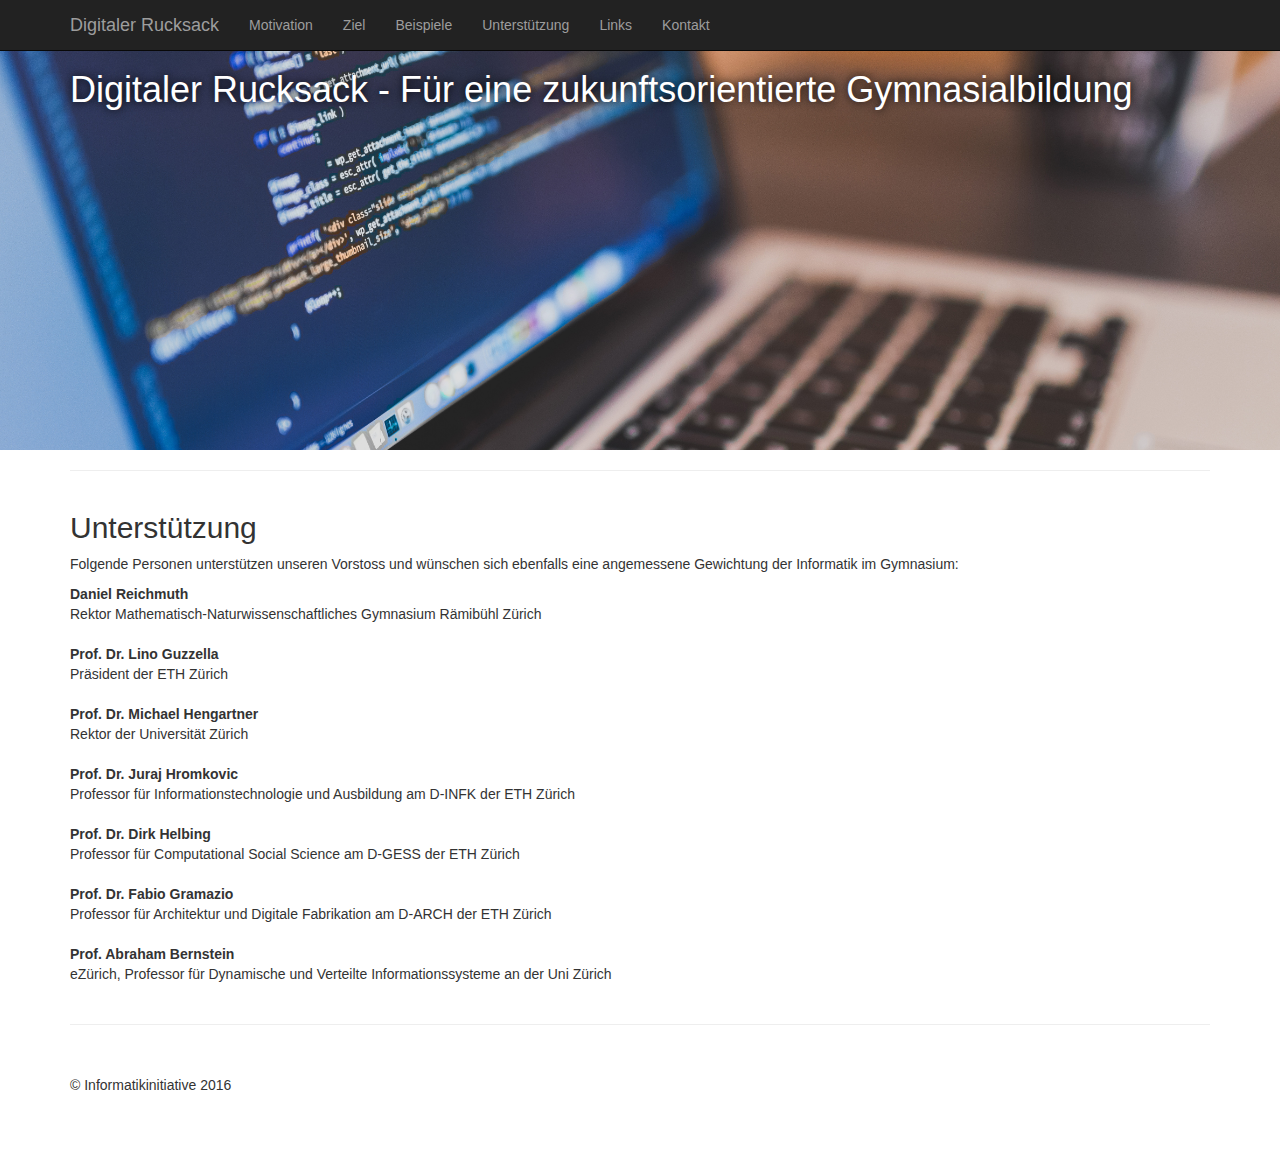
<file: unterstuetzung.html>
<!DOCTYPE html>
<html lang="en">

<head>

    <meta charset="utf-8">
    <meta http-equiv="X-UA-Compatible" content="IE=edge">
    <meta name="viewport" content="width=device-width, initial-scale=1">
    <meta name="description" content="Informatikinitiative">
    <meta name="author" content="Nicolas Degen">

    <title>Informatikinitiative - Für eine zukunftsorientierte Gymnasialbildung</title>

    <!-- Bootstrap Core CSS -->
    <link href="css/bootstrap.min.css" rel="stylesheet">

    <!-- Custom CSS -->
    <link href="css/business-frontpage.css" rel="stylesheet">

    <!-- HTML5 Shim and Respond.js IE8 support of HTML5 elements and media queries -->
    <!-- WARNING: Respond.js doesn't work if you view the page via file:// -->
    <!--[if lt IE 9]>
        <script src="https://oss.maxcdn.com/libs/html5shiv/3.7.0/html5shiv.js"></script>
        <script src="https://oss.maxcdn.com/libs/respond.js/1.4.2/respond.min.js"></script>
    <![endif]-->

</head>

<body>

    <!-- Navigation -->
    <nav class="navbar navbar-inverse navbar-fixed-top" role="navigation">
        <div class="container">
            <!-- Brand and toggle get grouped for better mobile display -->
            <div class="navbar-header">
                <button type="button" class="navbar-toggle" data-toggle="collapse" data-target="#bs-example-navbar-collapse-1">
                    <span class="sr-only">Toggle navigation</span>
                    <span class="icon-bar"></span>
                    <span class="icon-bar"></span>
                    <span class="icon-bar"></span>
                </button>
                <a class="navbar-brand" href="index.html">Digitaler Rucksack</a>
            </div>
            <!-- Collect the nav links, forms, and other content for toggling -->
            <div class="collapse navbar-collapse" id="bs-example-navbar-collapse-1">
                <ul class="nav navbar-nav">
                    <li>
                        <a href="motivation.html">Motivation</a>
                    </li>
                    <li>
                        <a href="ziel.html">Ziel</a>
                    </li>
                    <li>
                        <a href="beispiele.html">Beispiele</a>
                    </li>
                    <li>
                        <a href="unterstuetzung.html">Unterstützung</a>
                    </li>					
                    <li>
                        <a href="links.html">Links</a>
                    </li> 
                    <li>
                        <a href="kontakt.html">Kontakt</a>
                    </li>
                </ul>
            </div>
            <!-- /.navbar-collapse -->
        </div>
        <!-- /.container -->
    </nav>

    <!-- Image Background Page Header -->
    <!-- Note: The background image is set within the business-casual.css file. -->
    <header class="business-header">
        <div class="container">
            <div class="row">
                <div class="col-lg-12">
                    <h1 class="tagline">Digitaler Rucksack - Für eine zukunftsorientierte Gymnasialbildung</h1>
                </div>
            </div>
        </div>
    </header>

    <!-- Page Content -->
    <div class="container">

        <hr>

        <div class="row">
            <div class="col-sm-12">
                <h2>Unterstützung</h2>
                <p>Folgende Personen unterstützen unseren Vorstoss und wünschen sich ebenfalls eine angemessene Gewichtung der Informatik im Gymnasium:</p>
				<dl>
					<dt>Daniel Reichmuth</dt>
					<dd>Rektor Mathematisch-Naturwissenschaftliches Gymnasium Rämibühl Zürich</dd>
				<br>
					<dt>Prof. Dr. Lino Guzzella</dt>
					<dd>Präsident der ETH Zürich</dd>
				<br>
					<dt>Prof. Dr. Michael Hengartner</dt>
					<dd>Rektor der Universität Zürich</dd>
				<br>
					<dt>Prof. Dr. Juraj Hromkovic</dt>
					<dd>Professor für Informationstechnologie und Ausbildung am D-INFK der ETH Zürich</dd>
				<br>
					<dt>Prof. Dr. Dirk Helbing</dt>
					<dd>Professor für Computational Social Science am D-GESS der ETH Zürich</dd>
				<br>
					<dt>Prof. Dr. Fabio Gramazio</dt>
					<dd>Professor für Architektur und Digitale Fabrikation am D-ARCH der ETH Zürich</dd>
				<br>
					<dt>Prof. Abraham Bernstein</dt>
					<dd>eZürich, Professor für Dynamische und Verteilte Informationssysteme an der Uni Zürich</dd>
				</dl>
            </div>
        </div>
        <!-- /.row -->

        <hr>

        <!-- Footer -->
        <footer>
            <div class="row">
                <div class="col-lg-12">
                    <p>&copy; Informatikinitiative 2016</p>
                </div>
            </div>
            <!-- /.row -->
        </footer>

    </div>
    <!-- /.container -->

    <!-- jQuery -->
    <script src="js/jquery.js"></script>

    <!-- Bootstrap Core JavaScript -->
    <script src="js/bootstrap.min.js"></script>

</body>

</html>
</file>
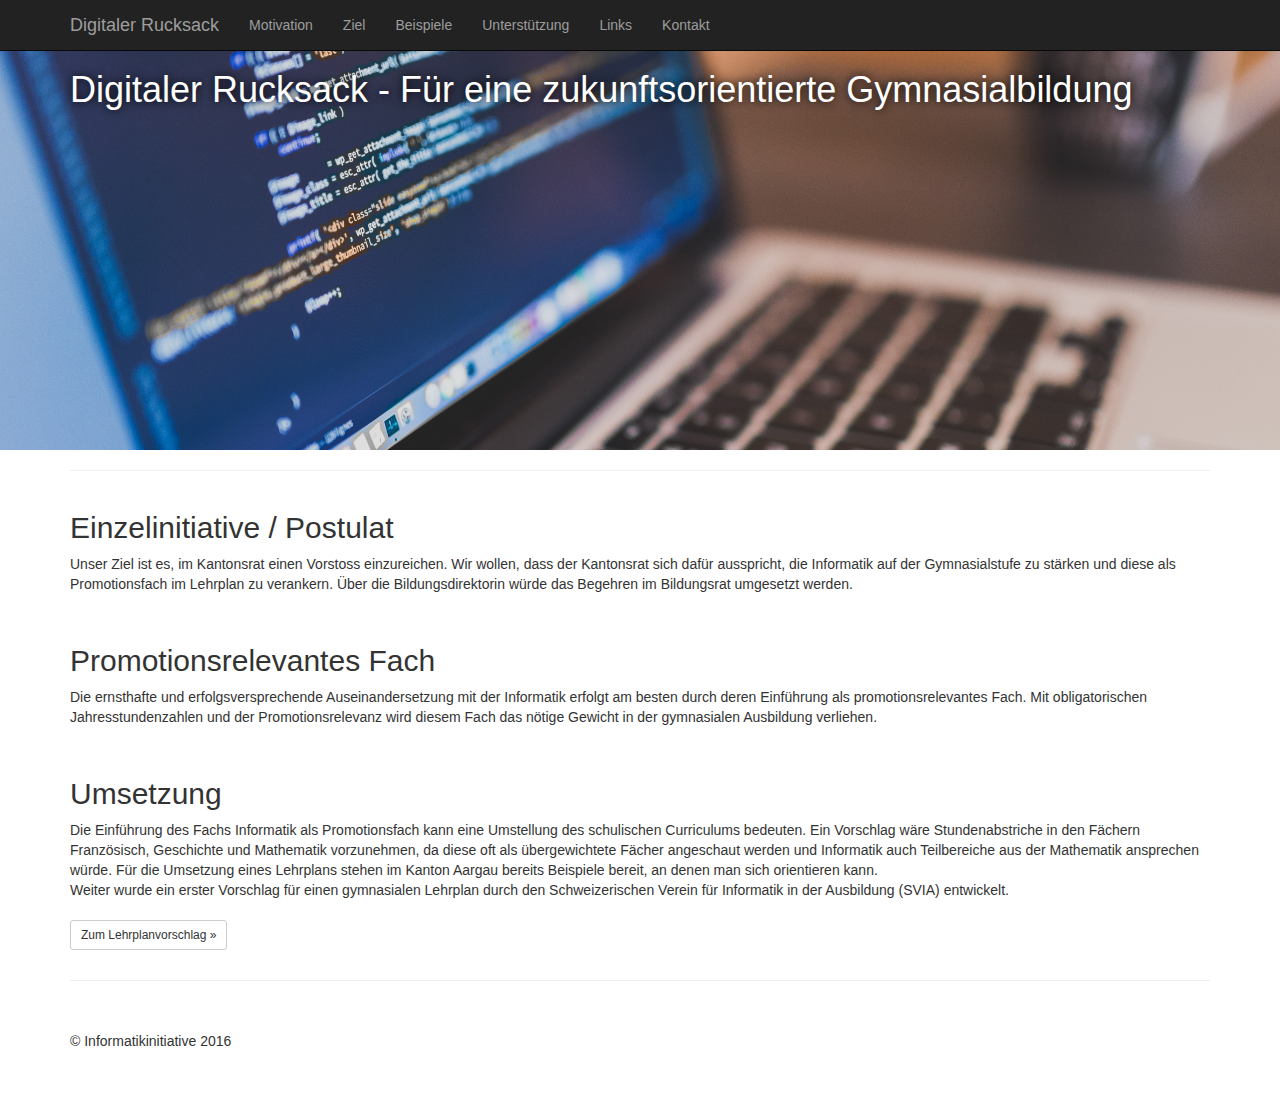
<file: ziel.html>
<!DOCTYPE html>
<html lang="en">

<head>

    <meta charset="utf-8">
    <meta http-equiv="X-UA-Compatible" content="IE=edge">
    <meta name="viewport" content="width=device-width, initial-scale=1">
    <meta name="description" content="Informatikinitiative">
    <meta name="author" content="Nicolas Degen">

    <title>Informatikinitiative - Für eine zukunftsorientierte Gymnasialbildung</title>

    <!-- Bootstrap Core CSS -->
    <link href="css/bootstrap.min.css" rel="stylesheet">

    <!-- Custom CSS -->
    <link href="css/business-frontpage.css" rel="stylesheet">

    <!-- HTML5 Shim and Respond.js IE8 support of HTML5 elements and media queries -->
    <!-- WARNING: Respond.js doesn't work if you view the page via file:// -->
    <!--[if lt IE 9]>
        <script src="https://oss.maxcdn.com/libs/html5shiv/3.7.0/html5shiv.js"></script>
        <script src="https://oss.maxcdn.com/libs/respond.js/1.4.2/respond.min.js"></script>
    <![endif]-->

</head>

<body>

    <!-- Navigation -->
    <nav class="navbar navbar-inverse navbar-fixed-top" role="navigation">
        <div class="container">
            <!-- Brand and toggle get grouped for better mobile display -->
            <div class="navbar-header">
                <button type="button" class="navbar-toggle" data-toggle="collapse" data-target="#bs-example-navbar-collapse-1">
                    <span class="sr-only">Toggle navigation</span>
                    <span class="icon-bar"></span>
                    <span class="icon-bar"></span>
                    <span class="icon-bar"></span>
                </button>
                <a class="navbar-brand" href="index.html">Digitaler Rucksack</a>
            </div>
            <!-- Collect the nav links, forms, and other content for toggling -->
            <div class="collapse navbar-collapse" id="bs-example-navbar-collapse-1">
                <ul class="nav navbar-nav">
                    <li>
                        <a href="motivation.html">Motivation</a>
                    </li>
                    <li>
                        <a href="ziel.html">Ziel</a>
                    </li>
                    <li>
                        <a href="beispiele.html">Beispiele</a>
                    </li>
                    <li>
                        <a href="unterstuetzung.html">Unterstützung</a>
                    </li>
                    <li>
                        <a href="links.html">Links</a>
                    </li> 				
                    <li>
                        <a href="kontakt.html">Kontakt</a>
                    </li>
                </ul>
            </div>
            <!-- /.navbar-collapse -->
        </div>
        <!-- /.container -->
    </nav>

    <!-- Image Background Page Header -->
    <!-- Note: The background image is set within the business-casual.css file. -->
    <header class="business-header">
        <div class="container">
            <div class="row">
                <div class="col-lg-12">
                    <h1 class="tagline">Digitaler Rucksack - Für eine zukunftsorientierte Gymnasialbildung</h1>
                </div>
            </div>
        </div>
    </header>

    <!-- Page Content -->
    <div class="container">

        <hr>

        <div class="row">
            <div class="col-sm-12">
                <h2>Einzelinitiative / Postulat</h2>
                <p>Unser Ziel ist es, im Kantonsrat einen Vorstoss einzureichen. Wir wollen, dass der Kantonsrat sich dafür ausspricht, die Informatik auf der Gymnasialstufe zu stärken und diese als Promotionsfach im Lehrplan zu verankern. Über die Bildungsdirektorin würde das Begehren im Bildungsrat umgesetzt werden.</p>
				<p><br></p>
				<h2>Promotionsrelevantes Fach</h2>
                <p>Die ernsthafte und erfolgsversprechende Auseinandersetzung mit der Informatik erfolgt am besten durch deren Einführung als promotionsrelevantes Fach. Mit obligatorischen Jahresstundenzahlen und der Promotionsrelevanz wird diesem Fach das nötige Gewicht in der gymnasialen Ausbildung verliehen.</p>
				<p><br></p>
				<h2>Umsetzung</h2>
                <p>Die Einführung des Fachs Informatik als Promotionsfach kann eine Umstellung des schulischen Curriculums bedeuten. Ein Vorschlag wäre Stundenabstriche in den Fächern Französisch, Geschichte und Mathematik vorzunehmen, da diese oft als übergewichtete Fächer angeschaut werden und Informatik auch Teilbereiche aus der Mathematik ansprechen würde.
                Für die Umsetzung eines Lehrplans stehen im Kanton Aargau bereits Beispiele bereit, an denen man sich orientieren kann.<br>
                Weiter wurde ein erster Vorschlag für einen gymnasialen Lehrplan durch den Schweizerischen Verein für Informatik in der Ausbildung (SVIA) entwickelt. <br><br>
                <a class="btn btn-default btn-sm" href="http://svia-ssie-ssii.ch/wp-content/uploads/2015/12/GFI@CH-Lehrplanvorschlag-20151207.pdf" target="_blank">Zum Lehrplanvorschlag &raquo;</a>
            </p>
            </div>
        </div>
        <!-- /.row -->

        <hr>

        <!-- Footer -->
        <footer>
            <div class="row">
                <div class="col-lg-12">
                    <p>&copy; Informatikinitiative 2016</p>
                </div>
            </div>
            <!-- /.row -->
        </footer>

    </div>
    <!-- /.container -->

    <!-- jQuery -->
    <script src="js/jquery.js"></script>

    <!-- Bootstrap Core JavaScript -->
    <script src="js/bootstrap.min.js"></script>

</body>

</html>
</file>
<file: css/business-frontpage.css>
/*!
 * Start Bootstrap - Business Frontpage HTML Template (http://startbootstrap.com)
 * Code licensed under the Apache License v2.0.
 * For details, see http://www.apache.org/licenses/LICENSE-2.0.
 */

body {
    padding-top: 50px; /* Required padding for .navbar-fixed-top. Remove if using .navbar-static-top. Change if height of navigation changes. */
}

/* Header Image Background - Change the URL below to your image path (example: ../images/background.jpg) */

.business-header {
    height: 400px;
    background: url('../images/background.jpg') center center no-repeat scroll;
    -webkit-background-size: cover;
    -moz-background-size: cover;
    background-size: cover;
    -o-background-size: cover;
}

/* Customize the text color and shadow color and to optimize text legibility. */

.tagline {
    text-shadow: 0 0 10px #000;
    color: #fff;
}

.img-center {
    margin: 0 auto;
}

footer {
    margin: 50px 0;
}
</file>
